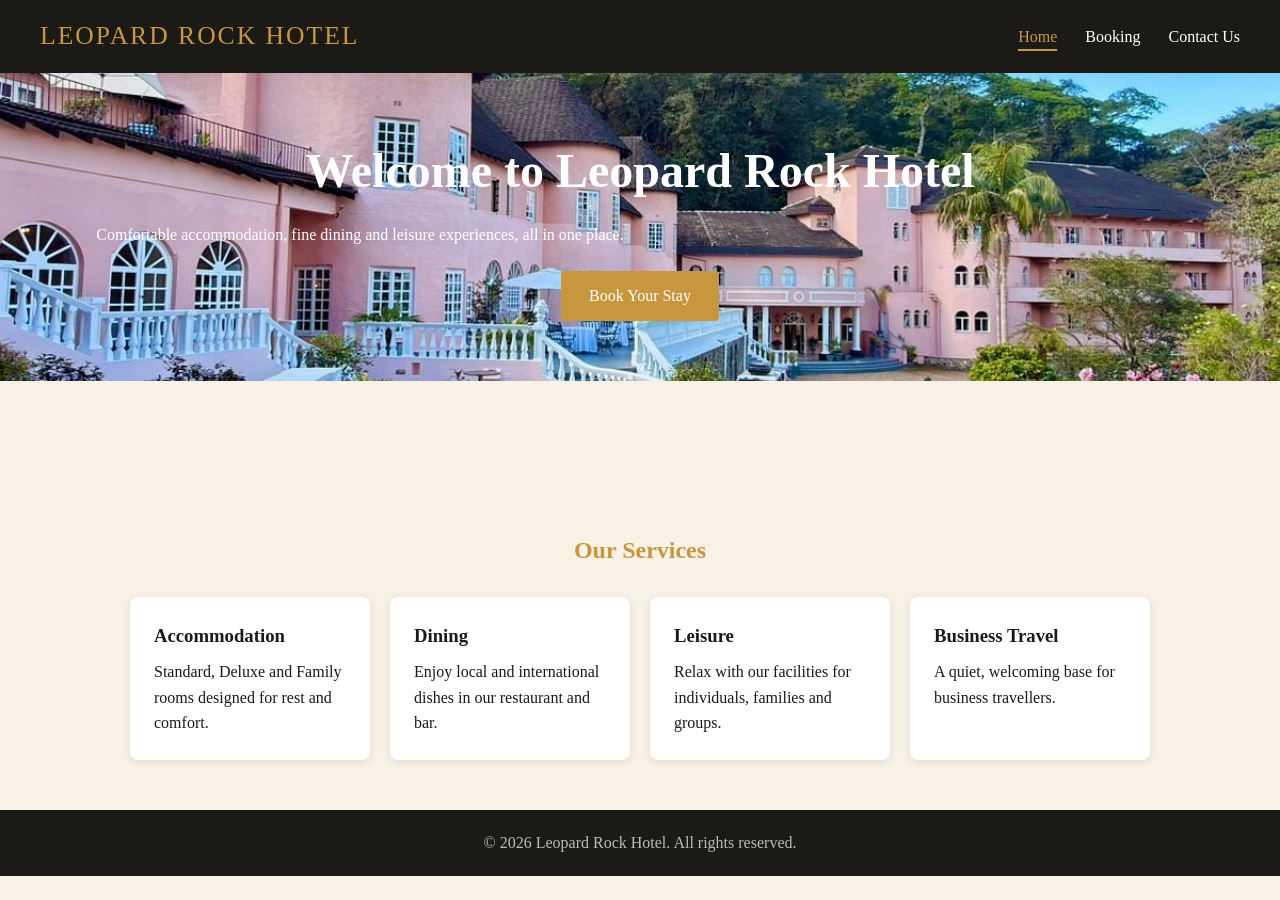
<file: leopard-rock-hotel/index.html>
<!DOCTYPE html>
<html lang="en">
<head>
  <meta charset="UTF-8">
  <meta name="viewport" content="width=device-width, initial-scale=1">
  <title>Home | Leopard Rock Hotel</title>
  <link rel="stylesheet" href="style.css">
</head>
<body>
<header>
  <a class="logo" href="index.html">LEOPARD ROCK HOTEL</a>
  <nav>
    <a href="index.html" class="active">Home</a>
    <a href="booking.html">Booking</a>
    <a href="contact.html">Contact Us</a>
  </nav>
</header>
<div class="hero">
  <h1>Welcome to Leopard Rock Hotel</h1>
  <p>Comfortable accommodation, fine dining and leisure experiences, all in one place.</p>
  <a class="btn" href="booking.html">Book Your Stay</a>
</div>
<section>
  <h2>Our Services</h2>
  <div class="cards">
    <div class="card"><h3>Accommodation</h3><p>Standard, Deluxe and Family rooms designed for rest and comfort.</p></div>
    <div class="card"><h3>Dining</h3><p>Enjoy local and international dishes in our restaurant and bar.</p></div>
    <div class="card"><h3>Leisure</h3><p>Relax with our facilities for individuals, families and groups.</p></div>
    <div class="card"><h3>Business Travel</h3><p>A quiet, welcoming base for business travellers.</p></div>
  </div>
</section>
<footer>&copy; 2026 Leopard Rock Hotel. All rights reserved.</footer>
<script src="script.js"></script>
</body>
</html>
</file>
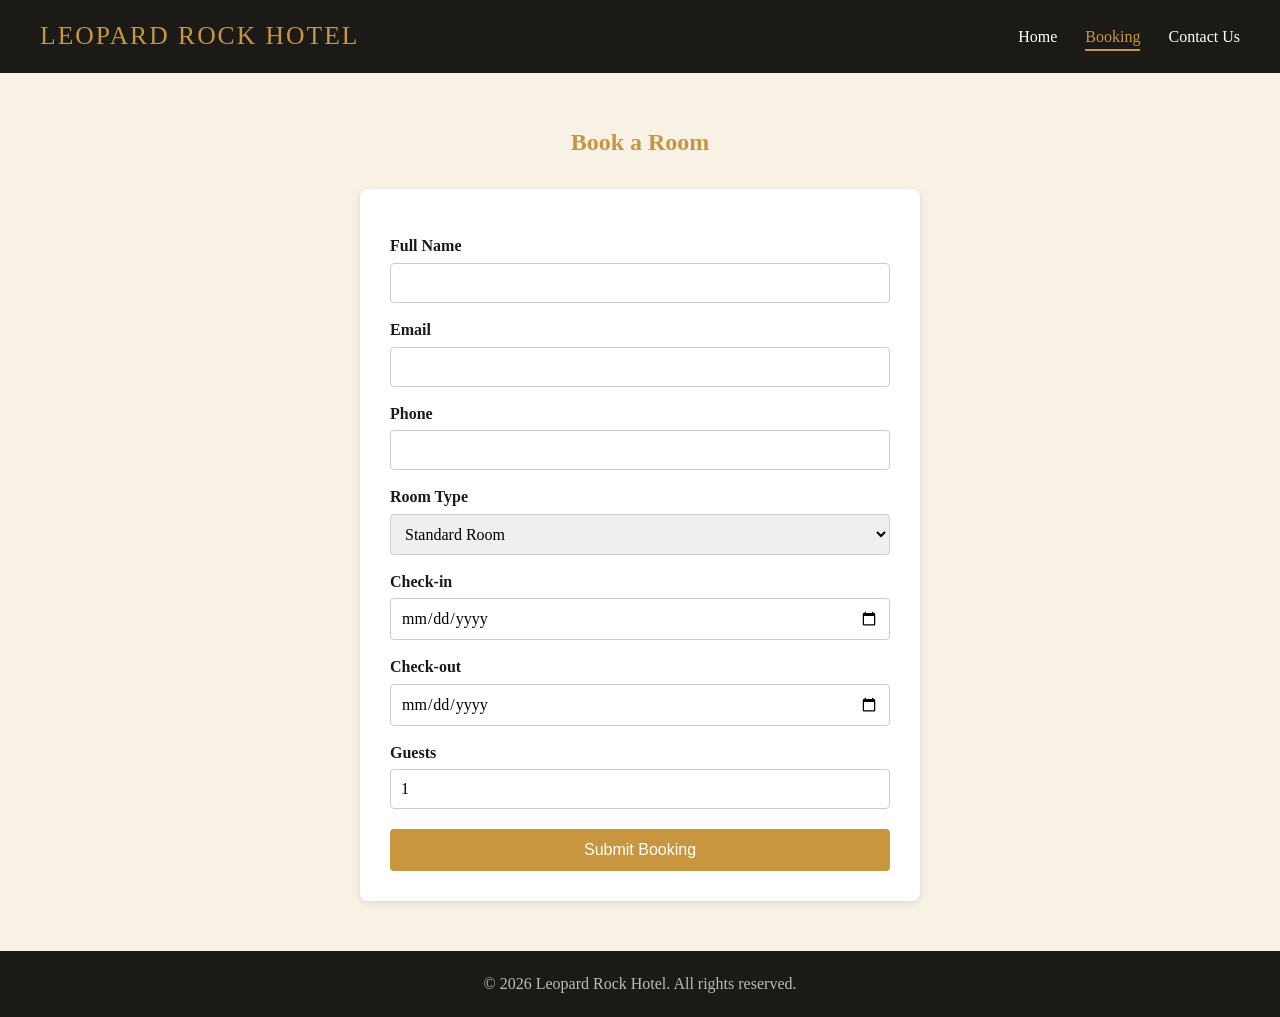
<file: leopard-rock-hotel/booking.html>
<!DOCTYPE html>
<html lang="en">
<head>
  <meta charset="UTF-8">
  <meta name="viewport" content="width=device-width, initial-scale=1">
  <title>Booking | Leopard Rock Hotel</title>
  <link rel="stylesheet" href="style.css">
</head>
<body>
<header>
  <a class="logo" href="index.html">LEOPARD ROCK HOTEL</a>
  <nav>
    <a href="index.html">Home</a>
    <a href="booking.html" class="active">Booking</a>
    <a href="contact.html">Contact Us</a>
  </nav>
</header>
<section>
  <h2>Book a Room</h2>
  <div id="message" class="message"></div>
  <form id="bookingForm">
    <label for="full_name">Full Name</label>
    <input type="text" id="full_name" name="full_name" required>
    <label for="email">Email</label>
    <input type="email" id="email" name="email" required>
    <label for="phone">Phone</label>
    <input type="tel" id="phone" name="phone" required>
    <label for="room_type">Room Type</label>
    <select id="room_type" name="room_type" required>
      <option value="Standard">Standard Room</option>
      <option value="Deluxe">Deluxe Room</option>
      <option value="Family">Family Room</option>
    </select>
    <label for="check_in">Check-in</label>
    <input type="date" id="check_in" name="check_in" required>
    <label for="check_out">Check-out</label>
    <input type="date" id="check_out" name="check_out" required>
    <label for="guests">Guests</label>
    <input type="number" id="guests" name="guests" min="1" max="10" value="1" required>
    <button type="submit">Submit Booking</button>
  </form>
</section>
<footer>&copy; 2026 Leopard Rock Hotel. All rights reserved.</footer>
<script src="script.js"></script>
</body>
</html>
</file>
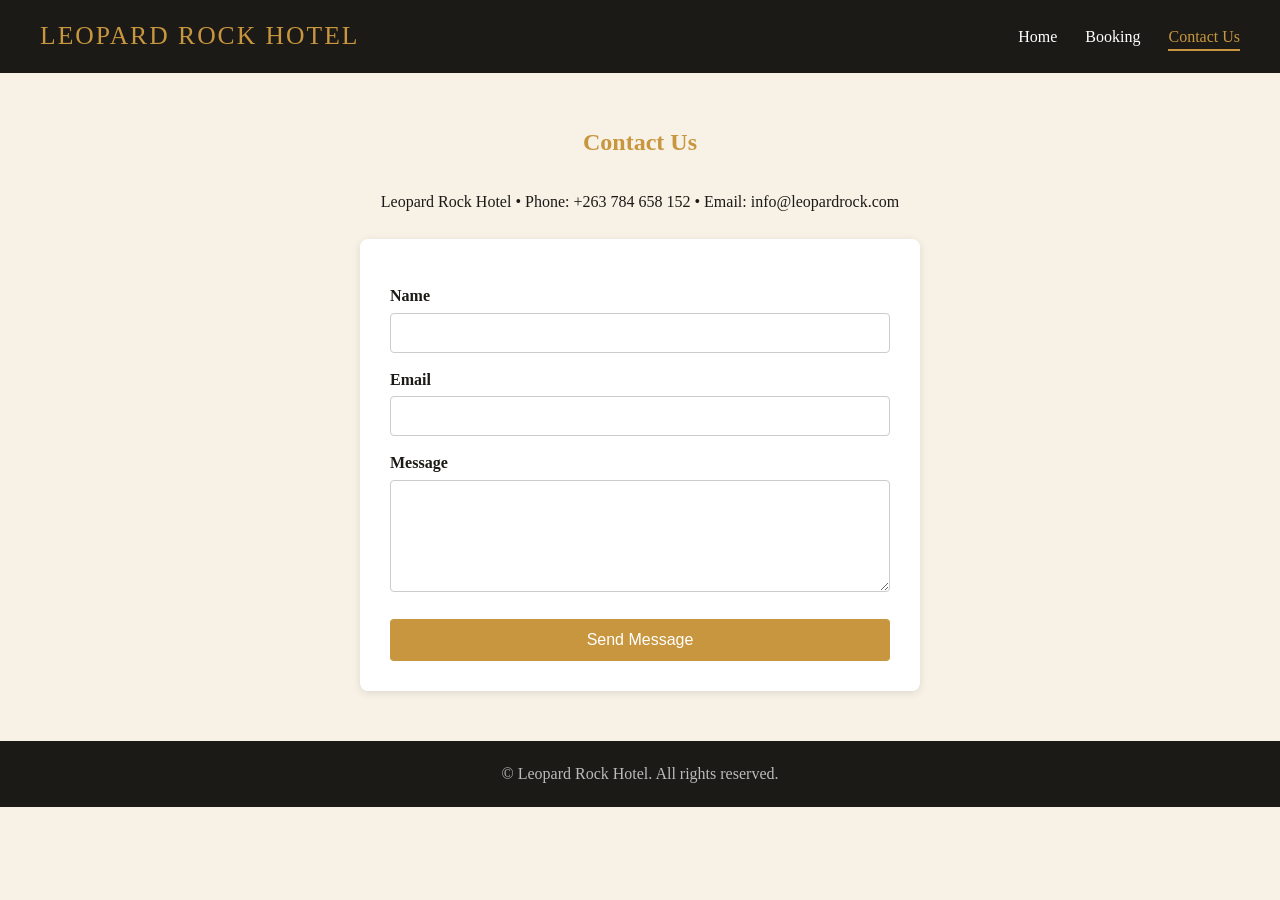
<file: leopard-rock-hotel/contact.html>
<!DOCTYPE html>
<html lang="en">
<head>
  <meta charset="UTF-8">
  <meta name="viewport" content="width=device-width, initial-scale=1">
  <title>Contact Us | Leopard Rock Hotel</title>
  <link rel="stylesheet" href="style.css">
</head>
<body>
<header>
  <a class="logo" href="index.html">LEOPARD ROCK HOTEL</a>
  <nav>
    <a href="index.html">Home</a>
    <a href="booking.html">Booking</a>
    <a href="contact.html" class="active">Contact Us</a>
  </nav>
</header>
<section>
  <h2>Contact Us</h2>
  <p style="text-align:center;margin-bottom:24px">Leopard Rock Hotel &bull; Phone: +263 784 658 152 &bull; Email: info@leopardrock.com</p>
  <div id="message" class="message"></div>
  <form id="contactForm">
    <label for="name">Name</label>
    <input type="text" id="name" name="name" required>
    <label for="email">Email</label>
    <input type="email" id="email" name="email" required>
    <label for="msg">Message</label>
    <textarea id="msg" name="message" rows="5" required></textarea>
    <button type="submit">Send Message</button>
  </form>
</section>
<footer>&copy;  Leopard Rock Hotel. All rights reserved.</footer>
<script src="script.js"></script>
</body>
</html>
</file>
<file: leopard-rock-hotel/style.css>
:root { --gold: #c8963e; --dark: #1c1a17; --cream: #f7f1e6; }
* { box-sizing: border-box; margin: 0; padding: 0;
 }
body { font-family: Georgia, serif; background: var(--cream); color: var(--dark); line-height: 1.6; }

header { background: var(--dark); display: flex; justify-content: space-between;
         align-items: center; padding: 16px 40px; flex-wrap: wrap; 
       }
.logo { color: var(--gold); font-size: 1.6rem; letter-spacing: 2px; text-decoration: none;
 }
nav a { color: #fff; text-decoration: none; margin-left: 24px; padding-bottom: 4px; 
}
nav a:hover, nav a.active { color: var(--gold); border-bottom: 2px solid var(--gold); 
}

.hero {background-image: url("images/lepardrorck-outside-view.jpeg");
        background-size: cover; background-position: center;
        text-align: center;
        color:white;
        margin-bottom: 100px;
        padding:60px;
        }


.hero h1 { font-size: 3rem; margin-bottom: 12px; }
.hero p { max-width: 600px;
        margin-bottom: 24px; 
        text-shadow:2px 2p 4px rgba(0 0 0 0.15);
       }

.btn, button { background: var(--gold); color: #fff; border: none; padding: 12px 28px;
               font-size: 1rem; cursor: pointer; text-decoration: none; display: inline-block;
               border-radius: 4px; 
              }
.btn:hover, button:hover { background: #a87a2c; 
}

section { padding: 50px 40px; max-width: 1100px; margin: auto;
 }
h2 { text-align: center; margin-bottom: 28px; color: var(--gold); }
.cards { display: grid; grid-template-columns: repeat(auto-fit, minmax(240px, 1fr)); gap: 20px;
 }
.card { background: #fff; padding: 24px; border-radius: 8px; box-shadow: 0 2px 8px rgba(0,0,0,.1); }
.card h3 { margin-bottom: 8px; }

form { background: #fff; max-width: 560px; margin: auto; padding: 30px; border-radius: 8px;
       box-shadow: 0 2px 8px rgba(0,0,0,.1); 
}
label { display: block; margin: 14px 0 4px; font-weight: bold;
 }
input, select, textarea { width: 100%; padding: 10px; border: 1px solid #ccc; border-radius: 4px;
                          font-family: inherit; font-size: 1rem; 
                     }
form button { margin-top: 20px; width: 100%; }

.message { display: none; max-width: 560px; margin: 0 auto 20px; padding: 14px;
           border-radius: 4px; text-align: center; font-weight: bold; }
.message.show { display: block; }
.message.ok { background: #d9f2d9; color: #17641f; 
}
.message.error { background: #f8d7d7; color: #8a1c1c; 
}

footer { background: var(--dark); color: #bbb; text-align: center; padding: 20px; 
}
@media (max-width: 600px) { header { padding: 16px 20px; } .hero h1 { font-size: 2rem; } section { padding: 30px 20px; } }
</file>
